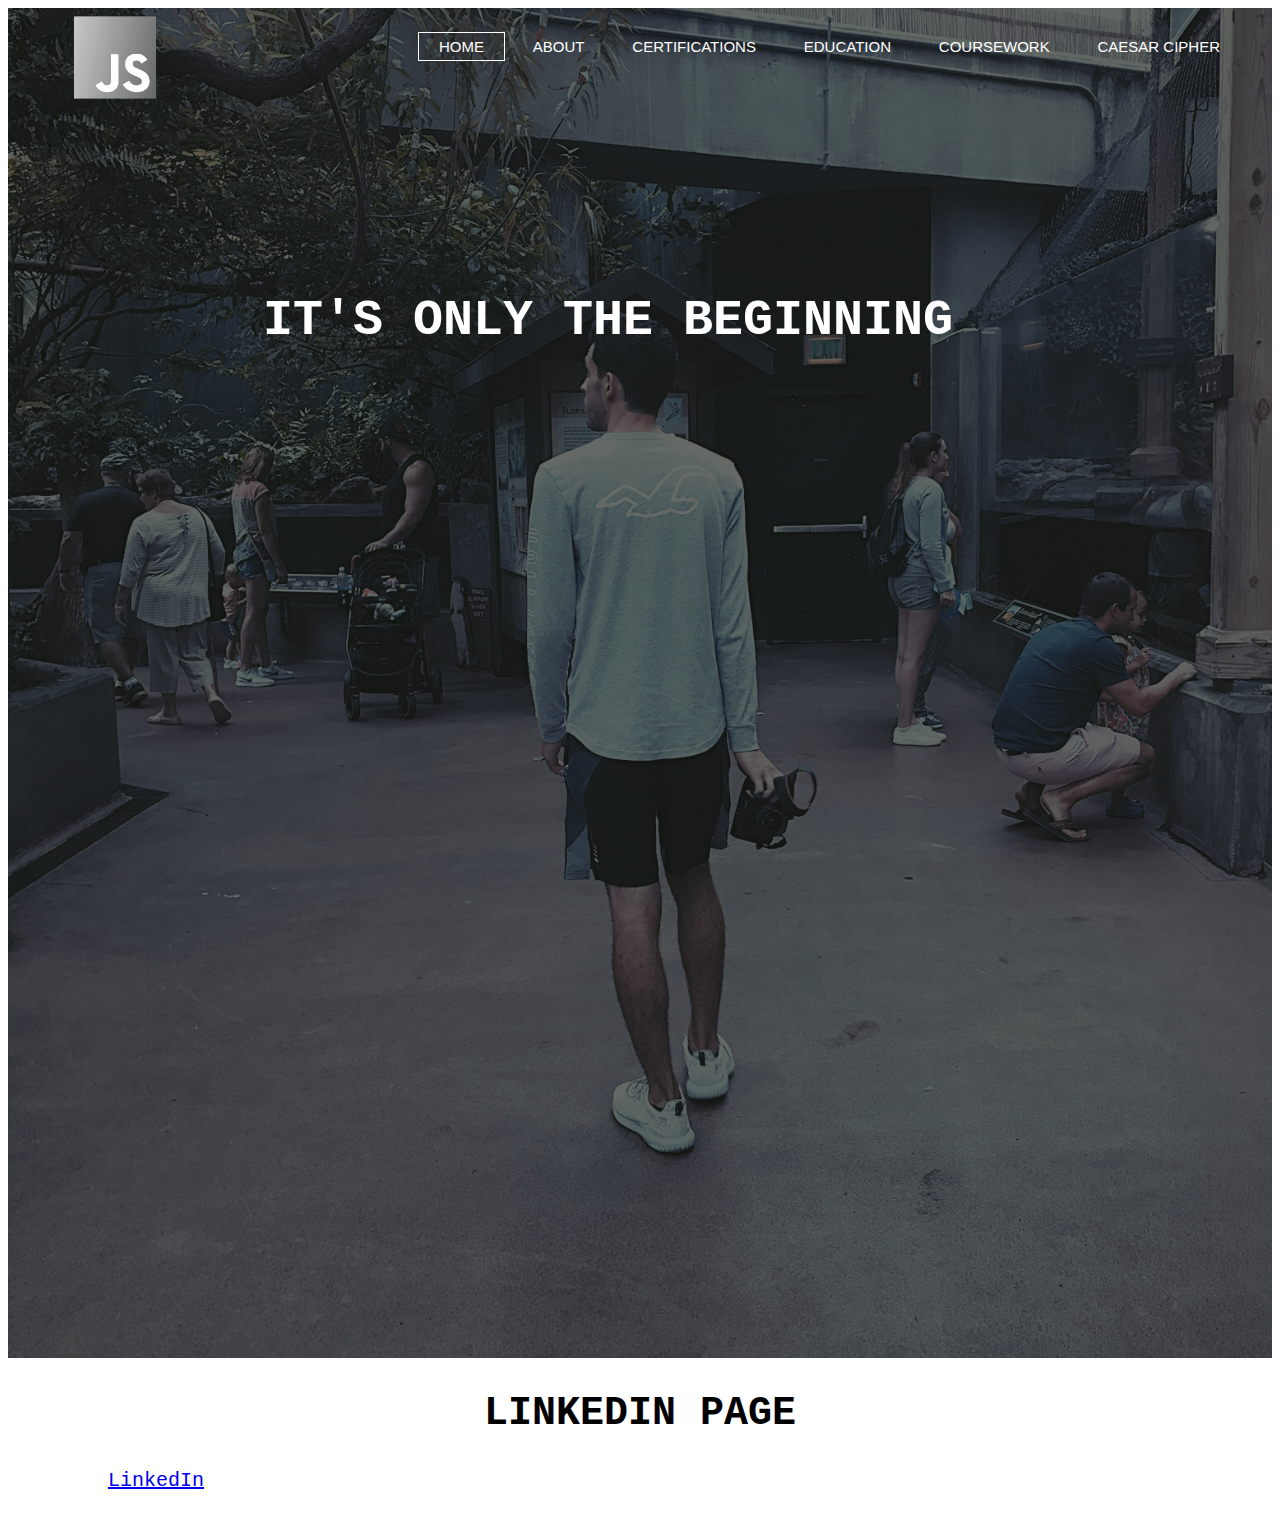
<file: index.html>
<!DOCTYPE html>
<html>
<head>
<title>Jorge's Portfolio</title>
<link rel="stylesheet" type="text/css" href="css/style.css">
  
</head>
<body>
    <header>
        
        <div class="row">
        <div class="logo">
        <img src="JS-logo.png">
        </div>
          <!--Making the tabs for different pages-->
        <ul class="main-nav">
            <li class="active"><a href="index.html"> HOME </a></li>
            <li><a href="about.html"> ABOUT </a></li>
            <li><a href="certifications.html"> CERTIFICATIONS </a></li>
            <li><a href="education.html"> EDUCATION </a></li>
            <li><a href="coursework.html"> COURSEWORK </a></li>
            <li><a href="caesar_cipher.html"> CAESAR CIPHER </a></li>
            
        </ul>
        
        </div>
        <div class="hero">
        <h1> It's only the beginning</h1>
        </div>
    
    </header>
        <h2>LINKEDIN PAGE</h2> 
            <p><a href="https://www.linkedin.com/in/jorgelsalazar/">LinkedIn</a></p>
</body>
</html>
</file>
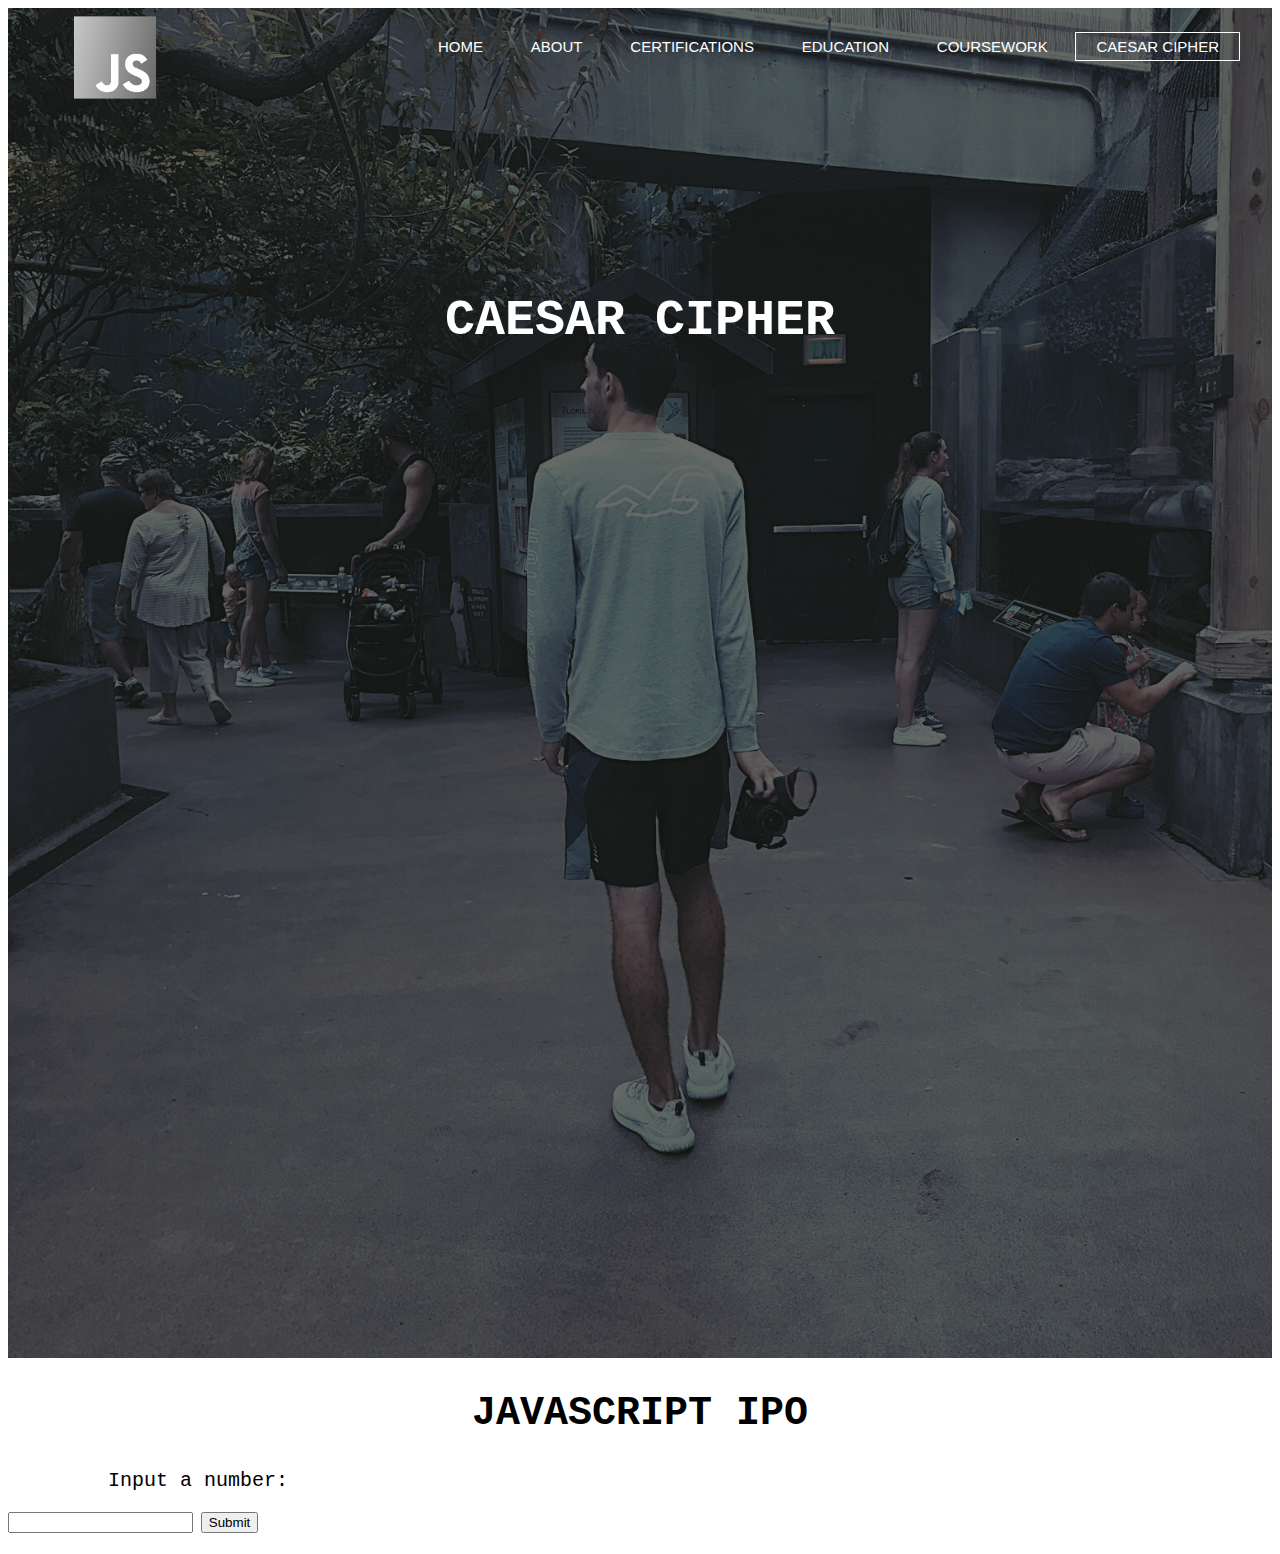
<file: caesar_cipher.html>
<!DOCTYPE html>
<html>
<head>
<title>Jorge's Portfolio</title>
<link rel="stylesheet" type="text/css" href="css/style.css">
  
</head>
<body>
    <header>
        
        <div class="row">
        <div class="logo">
        <img src="JS-logo.png">
        </div>
          <!--Making the tabs for different pages-->
        <ul class="main-nav">
            <li><a href="index.html"> HOME </a></li>
            <li><a href="about.html"> ABOUT </a></li>
            <li><a href="certifications.html"> CERTIFICATIONS </a></li>
            <li><a href="education.html"> EDUCATION </a></li>
            <li><a href="coursework.html"> COURSEWORK </a></li>
            <li class="active"><a href="caesar_cipher.html"> CAESAR CIPHER </a></li>
            
        </ul>
        
        <div class="hero">
          <h1>CAESAR CIPHER</h1>
        </div>
            
       </header>  
          <h2>JavaScript IPO</h2>
            <p>Input a number:</p>

            <input id="in">

            <button type="button" onclick="myFunction()">Submit</button>

            <p id="out"></p>

            <script>
              function myFunction() {
                var asciiCode, encryptedText = "";
                var index = 0;
                
                // Input
                var inVar = document.getElementById("in").value;
                // Processing
                for(index = 0; index < inVar.length; index++){
                    asciiCode = inVar.charCodeAt(index);
                    asciiCode = asciiCode + 5;
                    encryptedText += String.fromCharCode(asciiCode);
                }
                // Output
                document.getElementById("out").innerHTML = encryptedText
            }
            </script>
        </div>
</body>
</html>
</file>
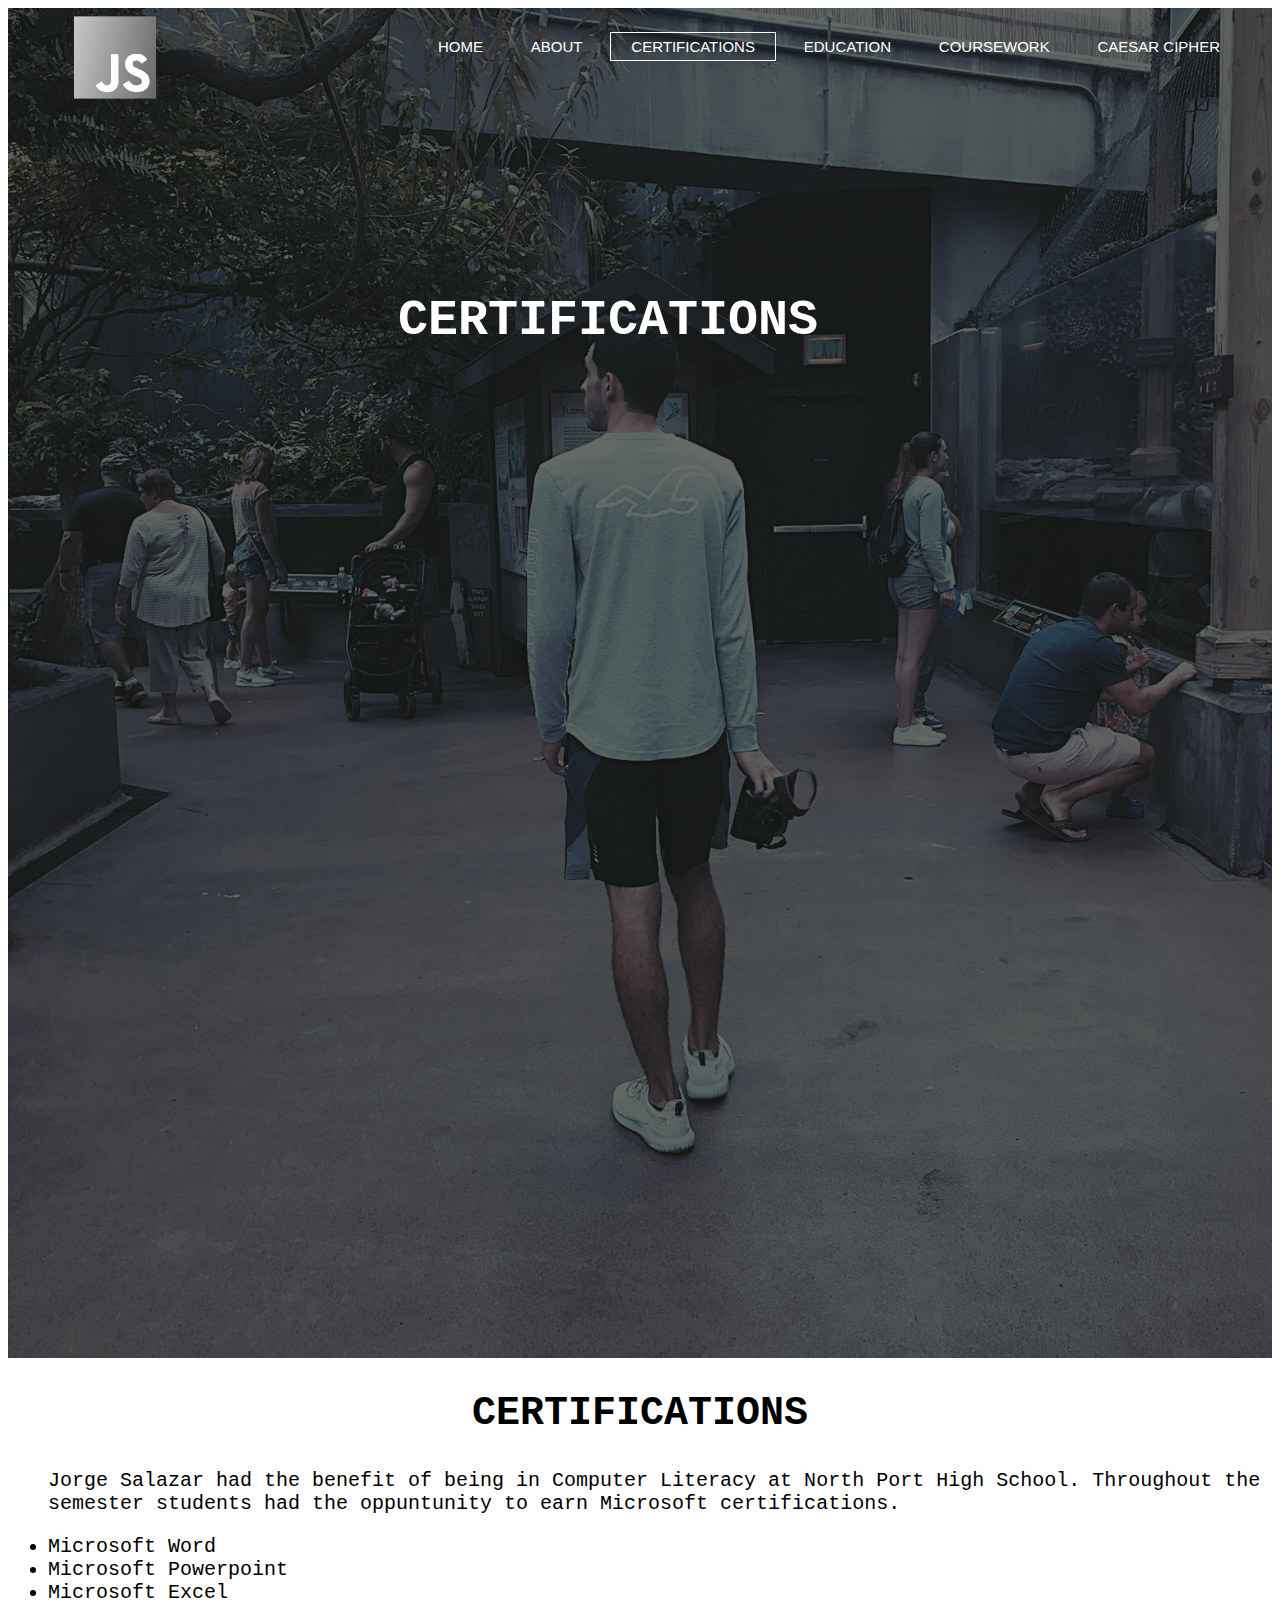
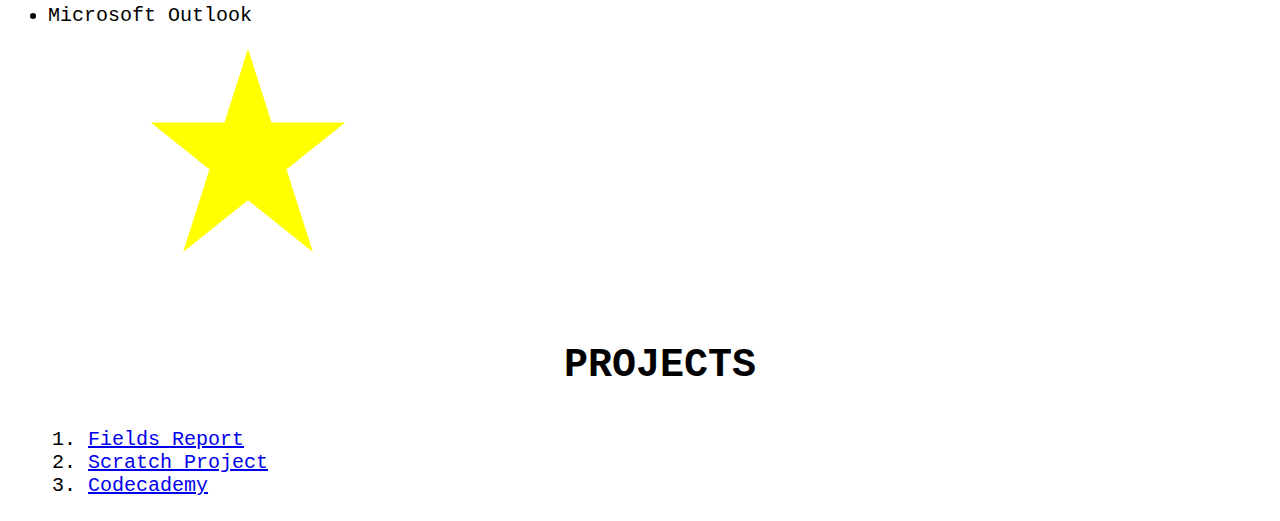
<file: certifications.html>
<!DOCTYPE html>
<html>
<head>
<title>Jorge's Portfolio</title>
<link rel="stylesheet" type="text/css" href="css/style.css">
  
</head>
<body>
    <header>
        
        <div class="row">
        <div class="logo">
        <img src="JS-logo.png">
        </div>
          <!--Making the tabs for different pages-->
        <ul class="main-nav">
            <li><a href="index.html"> HOME </a></li>
            <li><a href="about.html"> ABOUT </a></li>
            <li class="active"><a href="certifications.html"> CERTIFICATIONS </a></li>
            <li><a href="education.html"> EDUCATION </a></li>
            <li><a href="coursework.html"> COURSEWORK </a></li>
            <li><a href="caesar_cipher.html"> CAESAR CIPHER </a></li>
            
        </ul>
        
        </div>
        <div class="hero">
          <h1> CERTIFICATIONS</h1>
        </div>
    
    </header>
          <h2>CERTIFICATIONS</h2>
    
             <p align=left >
              <font size=5>
              <ul type= start=1>Jorge Salazar had the benefit of being in Computer Literacy at North Port High School. Throughout the semester students had the oppuntunity to earn Microsoft certifications.</p>
              <li>Microsoft Word
              <li>Microsoft Powerpoint
              <li>Microsoft Excel
              <li>Microsoft Outlook
               <!--My SVG-->
              <p><svg width="300" height="250" align="right">
              <polygon points="100,10 40,198 190,78 10,78 160,198" style="fill:yellow;stroke:yellow;stroke-width:5;fill-rule:oddeven;" />
              </svg><p>
    
          <h3>Projects</h3>
        <ol>
            <li><a href="Field Report.pdf">Fields Report</a></li>
            <li><a href="https://scratch.mit.edu/projects/200381425/">Scratch Project</a></li>
            <li><a href="https://www.codecademy.com/users/jlsalazar0352/achievements">Codecademy</a></li>
        </ol>

</body>
</html>
</file>
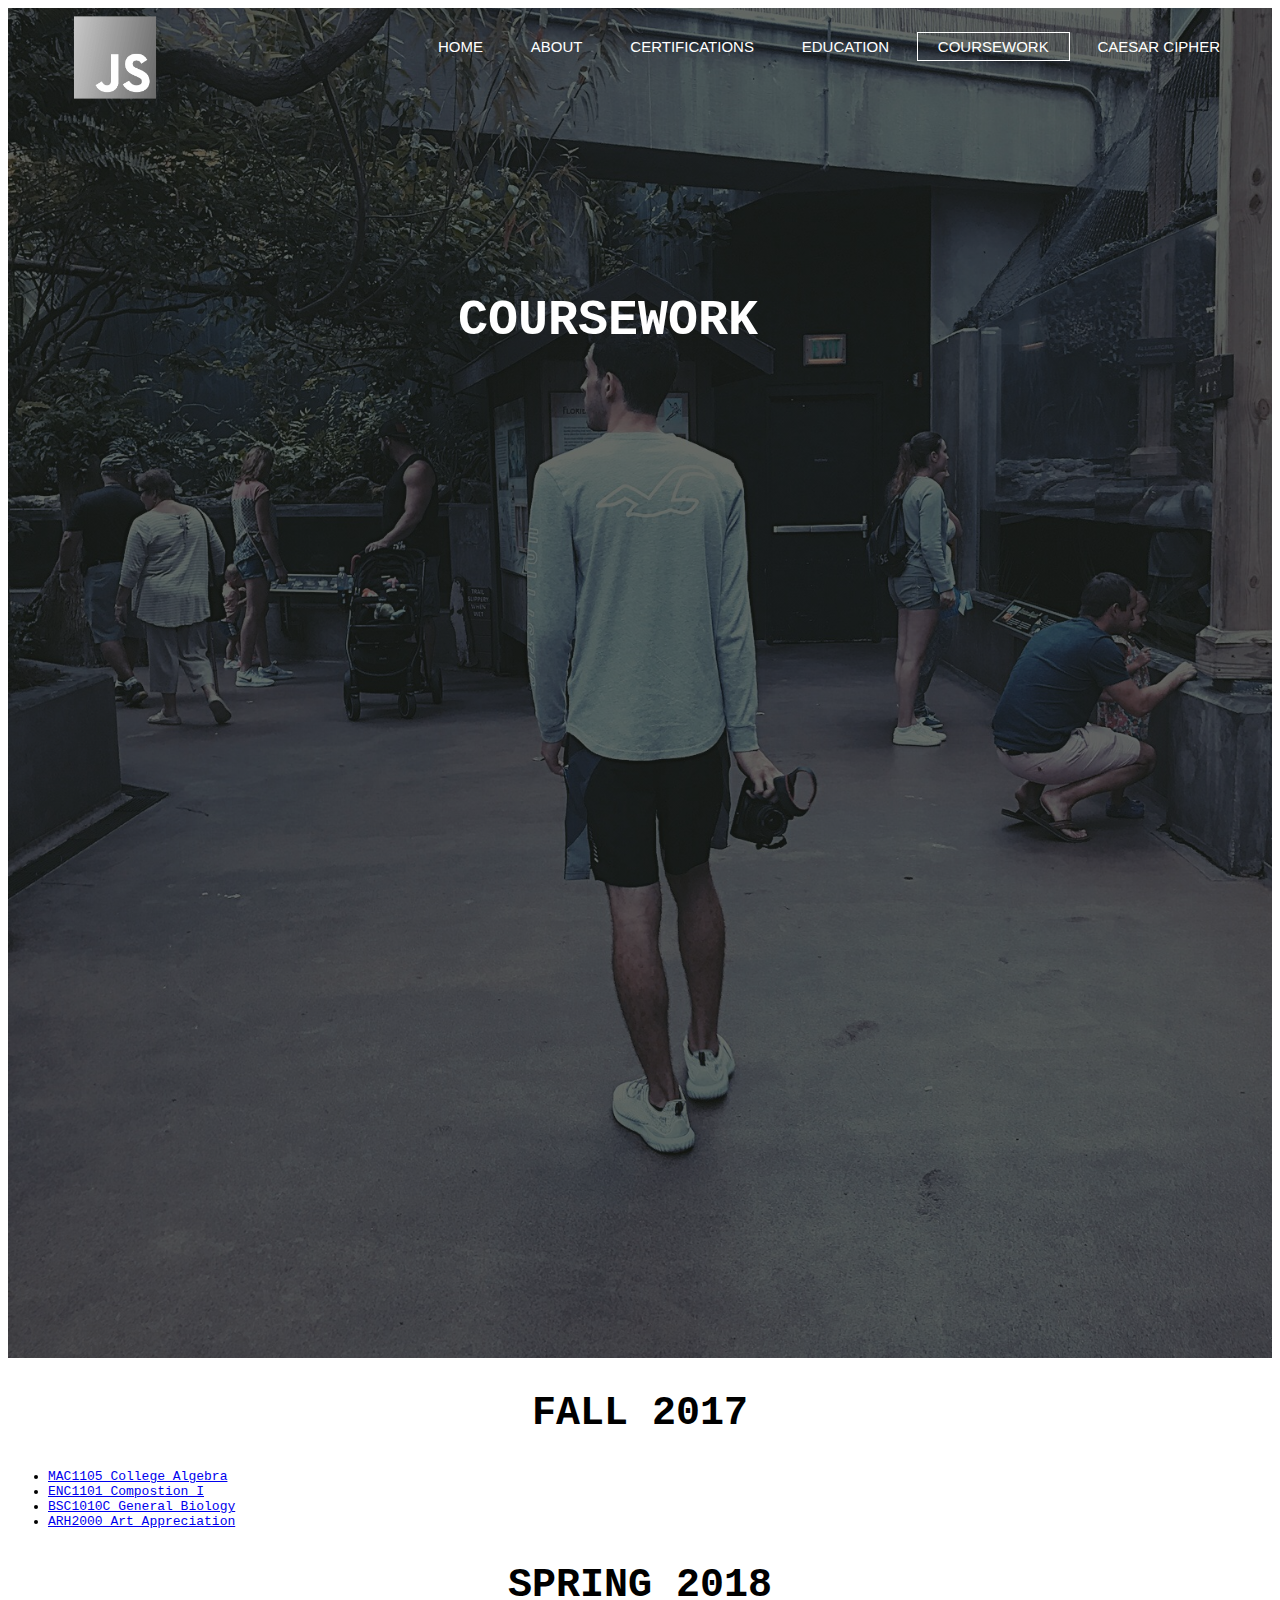
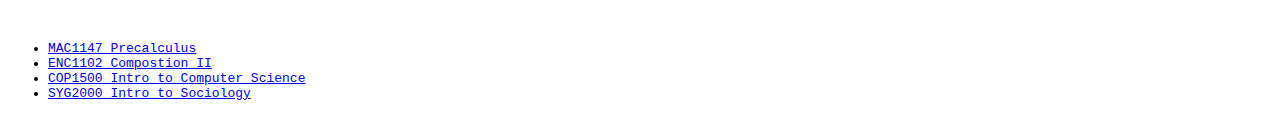
<file: coursework.html>
<!DOCTYPE html>
<html>
<head>
<title>Jorge's Portfolio</title>
<link rel="stylesheet" type="text/css" href="css/style.css">
  
</head>
<body>
    <header>
        
        <div class="row">
        <div class="logo">
        <img src="JS-logo.png">
        </div>
          <!--Making the tabs for different pages-->
        <ul class="main-nav">
            <li><a href="index.html"> HOME </a></li>
            <li><a href="about.html"> ABOUT </a></li>
            <li><a href="certifications.html"> CERTIFICATIONS </a></li>
            <li><a href="education.html"> EDUCATION </a></li>
            <li class="active"><a href="coursework.html"> COURSEWORK </a></li>
            <li><a href="caesar_cipher.html"> CAESAR CIPHER </a></li>
            
        </ul>
        
        </div>
        <div class="hero">
       <h1> COURSEWORK</h1>
        </div>
        <!--List of the classes I have taken-->
    </header>
      <h2>Fall 2017</h2>
          <ul>
            <li><a href="syllabus/MAC1105.doc">MAC1105 College Algebra</a></li>
            <li><a href="syllabus/ENC1101.pdf">ENC1101 Compostion I</a></li>
            <li><a href="syllabus/BSC1010C.doc">BSC1010C General Biology</a></li>
            <li><a href="syllabus/ARH2000.pdf">ARH2000 Art Appreciation</a></li>             
          </ul>
     
      <h2>Spring 2018</h2>
          <ul>
            <li><a href="syllabus/MAC1147.pdf">MAC1147 Precalculus</a></li>
            <li><a href="syllabus/ENC1102.pdf">ENC1102 Compostion II</a></li>
            <li><a href="https://docs.google.com/document/d/e/2PACX-1vSfOIj7I5KA8qr5NlqHEbIPEYMGG88huYXBygyx31Om5-UE8b3gj0QZQ_IGwGrnDL7Wzot1g6gwxvXl/pub">COP1500 Intro to Computer Science</a></li>
            <li><a href="syllabus/SYG2000.docx">SYG2000 Intro to Sociology</a></li>             
          </ul>
    
</body>
</html>
</file>
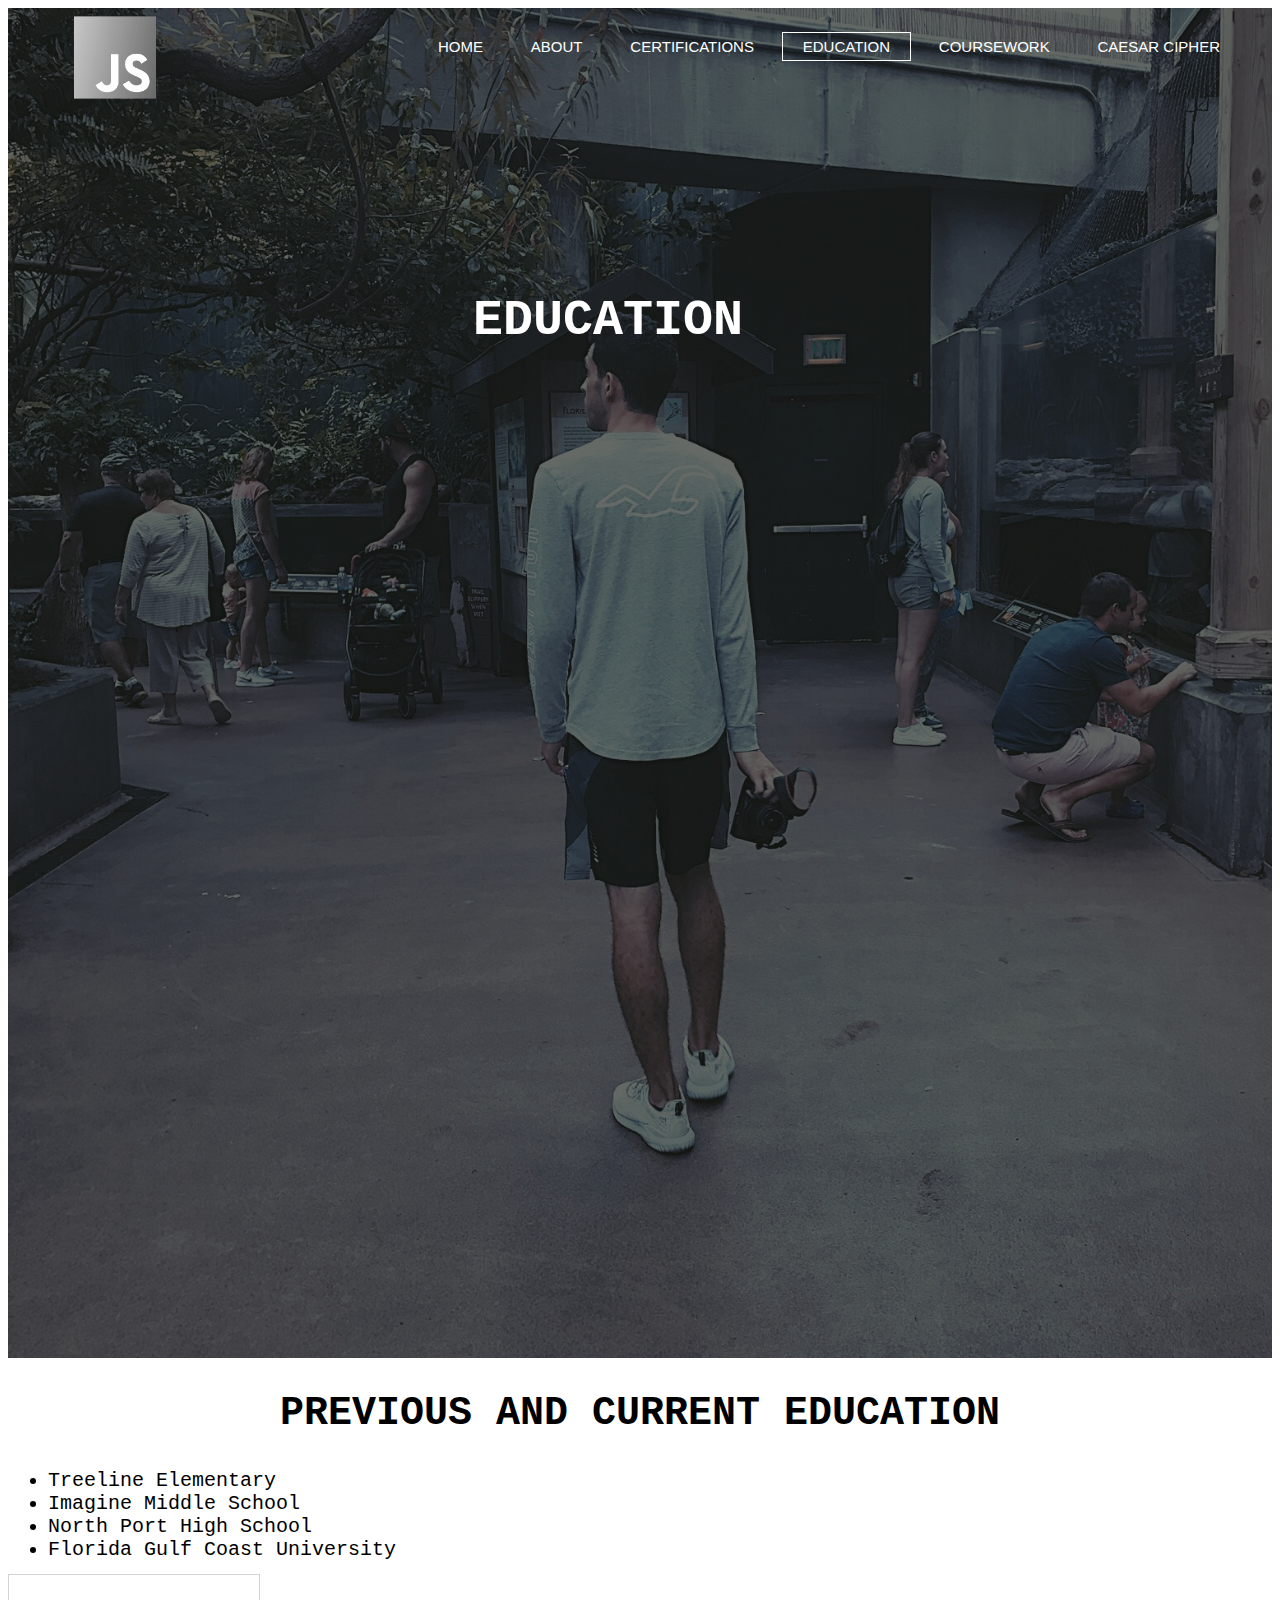
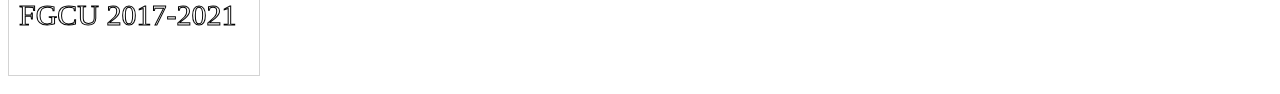
<file: education.html>
<!DOCTYPE html>
<html>
<head>
<title>Jorge's Portfolio</title>
<link rel="stylesheet" type="text/css" href="css/style.css">
  
</head>
<body>
    <header>
        
        <div class="row">
        <div class="logo">
        <img src="JS-logo.png">
        </div>
          <!--Making the tabs for different pages-->
        <ul class="main-nav">
            <li><a href="index.html"> HOME </a></li>
            <li><a href="about.html"> ABOUT </a></li>
            <li><a href="certifications.html"> CERTIFICATIONS </a></li>
            <li class="active"><a href="education.html"> EDUCATION </a></li>
            <li><a href="coursework.html"> COURSEWORK </a></li>
            <li><a href="caesar_cipher.html"> CAESAR CIPHER </a></li>
            
        </ul>
        
        </div>
        <div class="hero">
          <h1> EDUCATION</h1>
        </div>
    
    </header>
          <h2>PREVIOUS AND CURRENT EDUCATION</h2>
            <ul>
              <font size=5>
              <li>Treeline Elementary</li>
              <li>Imagine Middle School</li>
              <li>North Port High School</li>
              <li>Florida Gulf Coast University</li>
            </ul>
    
        <canvas id="myCanvas" width="250" height="100" style="border:1px solid #d3d3d3;"></canvas>
        <script>
            var c = document.getElementById("myCanvas");
            var ctx = c.getContext("2d");
            ctx.font = "30px Times New Roman";
            ctx.strokeText("FGCU 2017-2021",10,50);
        </script>
</body>
</html>
</file>
<file: css/style.css>
{
    margin: 0;
    padding: 0;
}

header{
    background-image: linear-gradient(rgba(0,0,0,0.5),rgba(0,0,0,0.5)),url("Pic1.JPG");
    height: 150vh;
    width: auto;
    background-size: cover;
    background-position: center;
}

.main-nav{
    float: right;
    list-style: none;
    margin-top: 30px;
}

.main-nav li{
    display: inline-block;
}

.main-nav li a{
    color:white;
    text-decoration: none;
    padding: 5px 20px;
    font-family: "lato", sans-serif;
    font-size: 15px;
    text-transform: uppercase;
}

.main-nav li.active a{
    border: 1px solid white;
}

.main-nav li a:hover{
    border: 1px solid white;
    background-color: darkorange;
    transition: all 0.5s ease-in;
}

.logo img{
    width: 150px;
    height: auto;
    float: left;
}

body{
    font-family: monospace;
}

.row{
    max-width: 1200px;
    margin: auto;
}

.hero{
    position: absolute;
    width: 1200px;
    margin-left: 0px;
    margin-right: 0px;
    margin-top: 250px
}

h1{
    color: white;
    text-transform: uppercase;
    font-size: 50px;
    text-align: center;   
}

h2{
    text-transform: uppercase;
    font-size: 40px;
    text-align: center;
}

h3{
    text-transform: uppercase;
    font-size: 40px;
    text-align: center;
}

h4{
    text-transform: uppercase;
    font-size: 40px;
    text-align: center;
}

p{ 
    font-size: 20px;
    margin-left: 100px;
    margin-right: 100px;
    font-family: "Courier",sans-serif
}
</file>
